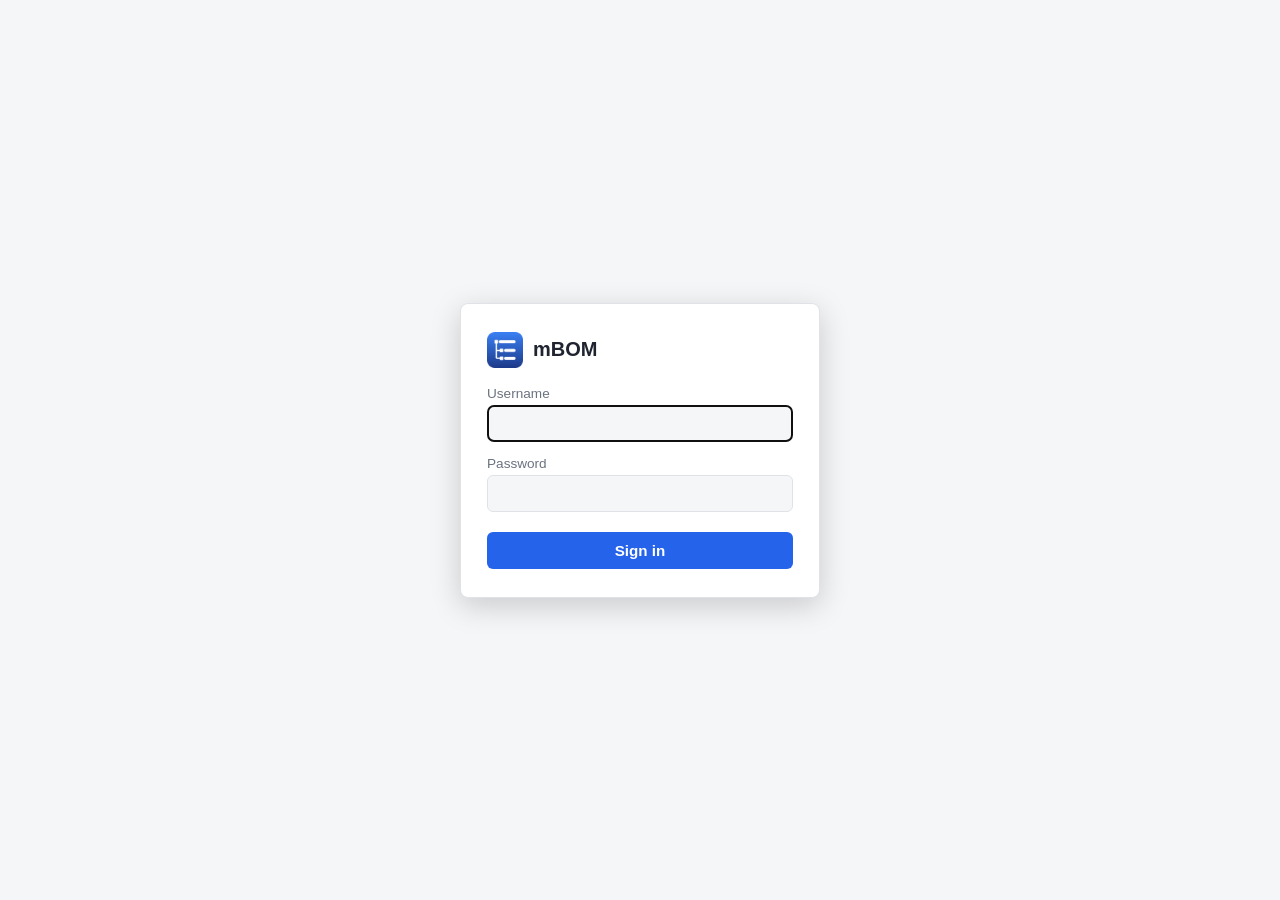
<file: login.html>
<!DOCTYPE html>
<html lang="en">
<head>
<meta charset="UTF-8">
<meta name="viewport" content="width=device-width, initial-scale=1.0">
<title>Sign in — mBOM</title>
<link rel="icon" href="favicon.ico" sizes="any">
<link rel="icon" type="image/png" href="icons/icon-192.png">
<meta name="theme-color" content="#1e3a8a">
<link rel="stylesheet" href="css/styles.css">
<style>
  .login-wrap {
    min-height: 100vh;
    display: flex;
    align-items: center;
    justify-content: center;
    padding: 24px;
  }
  .login-card {
    width: 100%;
    max-width: 360px;
    background: var(--color-surface);
    border: 1px solid var(--color-border);
    border-radius: var(--radius);
    padding: 28px 26px;
    box-shadow: 0 8px 30px rgba(0, 0, 0, 0.18);
  }
  .login-brand {
    display: flex;
    align-items: center;
    gap: 10px;
    margin-bottom: 18px;
  }
  .login-brand img { width: 36px; height: 36px; }
  .login-brand h1 { margin: 0; font-size: 1.25rem; }
  .login-field { margin-bottom: 14px; }
  .login-field label {
    display: block;
    font-size: 0.85rem;
    color: var(--color-text-muted);
    margin-bottom: 4px;
  }
  .login-field input {
    width: 100%;
    padding: 9px 10px;
    border: 1px solid var(--color-border);
    border-radius: 6px;
    background: var(--color-bg);
    color: var(--color-text);
    font-size: 0.95rem;
  }
  .login-btn {
    width: 100%;
    margin-top: 6px;
    padding: 10px;
    border: none;
    border-radius: 6px;
    background: var(--color-primary);
    color: #fff;
    font-size: 0.95rem;
    font-weight: 600;
    cursor: pointer;
  }
  .login-btn:hover { background: var(--color-primary-hover); }
  .login-btn:disabled { opacity: 0.6; cursor: default; }
  .login-error {
    margin: 0 0 14px;
    padding: 8px 10px;
    border-radius: 6px;
    background: var(--status-cancelled-bg);
    color: var(--status-cancelled-fg);
    font-size: 0.85rem;
  }
</style>
</head>
<body>
<div class="login-wrap">
  <div class="login-card">
    <div class="login-brand">
      <img src="icons/icon-192.png" alt="">
      <h1>mBOM</h1>
    </div>
    <p class="login-error" id="loginError" hidden></p>
    <form id="loginForm" novalidate>
      <div class="login-field">
        <label for="username">Username</label>
        <input type="text" id="username" name="username" autocomplete="username" autofocus required>
      </div>
      <div class="login-field">
        <label for="password">Password</label>
        <input type="password" id="password" name="password" autocomplete="current-password" required>
      </div>
      <button type="submit" class="login-btn" id="loginBtn">Sign in</button>
    </form>
  </div>
</div>
<script>
  (function () {
    var form = document.getElementById("loginForm");
    var errEl = document.getElementById("loginError");
    var btn = document.getElementById("loginBtn");

    function showError(msg) {
      errEl.textContent = msg;
      errEl.hidden = false;
    }

    form.addEventListener("submit", function (e) {
      e.preventDefault();
      errEl.hidden = true;
      btn.disabled = true;
      var creds = {
        username: document.getElementById("username").value,
        password: document.getElementById("password").value,
      };
      fetch("/api/login", {
        method: "POST",
        headers: { "Content-Type": "application/json" },
        body: JSON.stringify(creds),
      }).then(function (r) {
        return r.json().then(function (data) { return { ok: r.ok, data: data }; });
      }).then(function (res) {
        if (res.ok) {
          window.location.href = "/index.html";
        } else {
          showError((res.data && res.data.error) || "Sign in failed.");
          btn.disabled = false;
        }
      }).catch(function () {
        showError("Could not reach the server. Please try again.");
        btn.disabled = false;
      });
    });
  })();
</script>
</body>
</html>
</file>
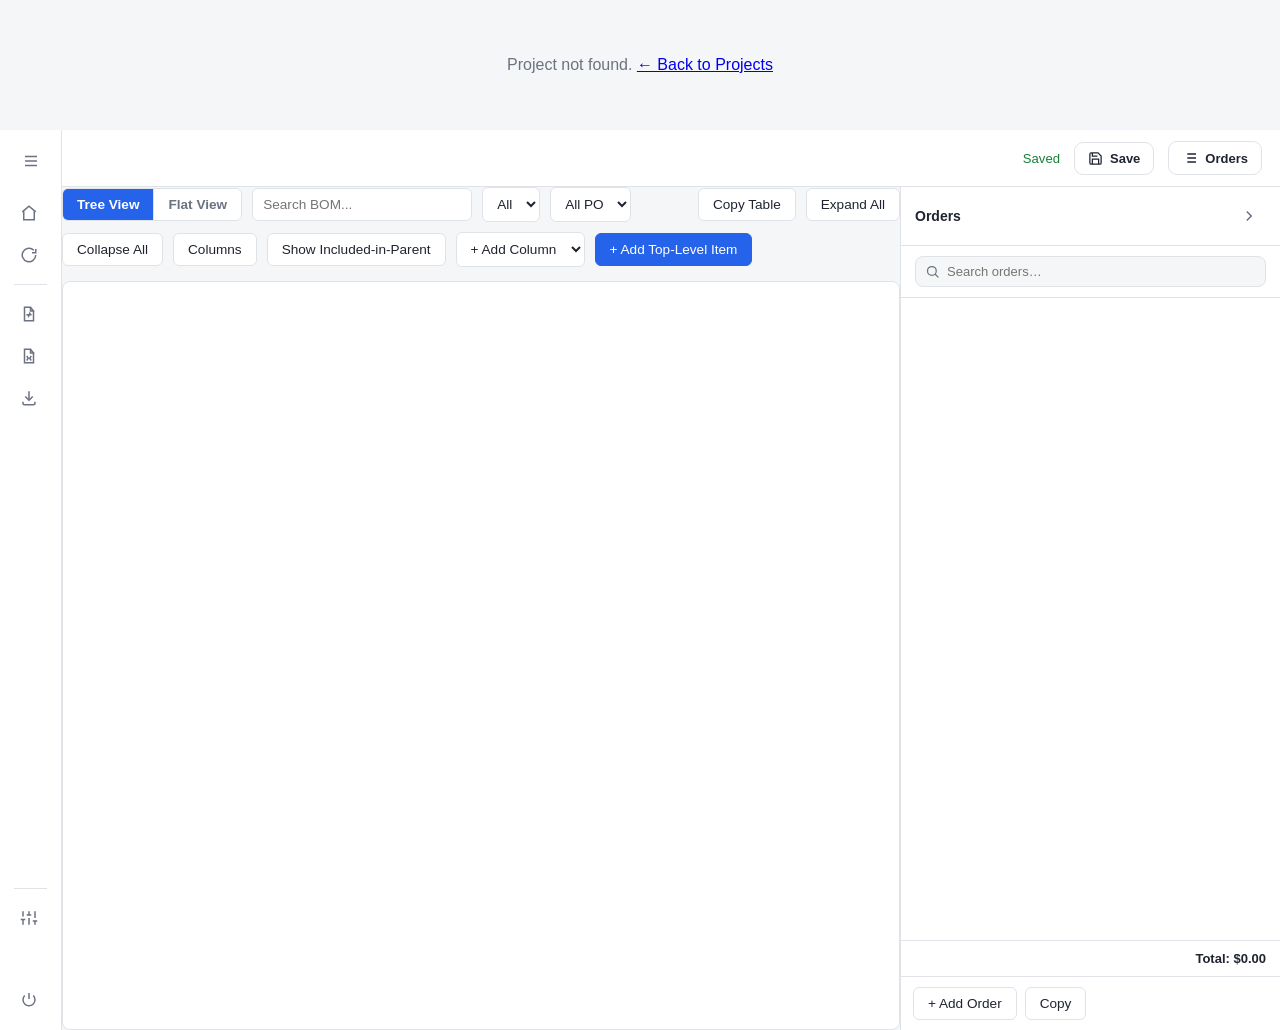
<file: project.html>
<!DOCTYPE html>
<html lang="en">
<head>
<meta charset="UTF-8">
<meta name="viewport" content="width=device-width, initial-scale=1.0">
<title>Project Detail</title>
<link rel="icon" href="favicon.ico" sizes="any">
<link rel="icon" type="image/png" href="icons/icon-192.png">
<link rel="apple-touch-icon" href="icons/apple-touch-icon.png">
<link rel="manifest" href="manifest.webmanifest">
<meta name="theme-color" content="#1e3a8a">
<script src="js/theme.js"></script>
<link rel="stylesheet" href="css/styles.css">
<link rel="stylesheet" href="css/project.css">
</head>
<body>
<div id="notFound" class="empty-state" hidden>
  <p>Project not found. <a href="index.html">&larr; Back to Projects</a></p>
</div>

<div id="projectContent" class="shell" hidden>
  <!-- LEFT RAIL -->
  <aside class="rail" id="rail">
   <div class="rail-inner">
    <div class="rail-top">
      <button type="button" class="icon-btn rail-toggle" id="railToggle" title="Pin menu open">
        <svg width="18" height="18" viewBox="0 0 24 24" fill="none" stroke="currentColor" stroke-width="2"><path d="M4 6h16M4 12h16M4 18h16"/></svg>
      </button>
      <div class="rail-brand">mBOM</div>
    </div>
    <button type="button" class="rail-item" id="homeBtn" title="Back to Projects">
      <svg width="18" height="18" viewBox="0 0 24 24" fill="none" stroke="currentColor" stroke-width="2"><path d="M3 10.5 12 3l9 7.5"/><path d="M5 9.5V21h14V9.5"/></svg>
      <span class="label">Home</span>
    </button>
    <button type="button" class="rail-item" id="refreshBtn" title="Reload the latest data from the server (use if the data looks out of date)">
      <svg width="18" height="18" viewBox="0 0 24 24" fill="none" stroke="currentColor" stroke-width="2"><path d="M21 12a9 9 0 1 1-2.6-6.4"/><path d="M21 4v5h-5"/></svg>
      <span class="label">Refresh</span>
    </button>
    <div class="rail-sep"></div>
    <button type="button" class="rail-item" id="exportHtmlBtn" title="Save a self-contained, read-only copy of this project (Bill of Materials + Orders) that runs in any browser">
      <svg width="18" height="18" viewBox="0 0 24 24" fill="none" stroke="currentColor" stroke-width="2"><path d="M14 3v5h5"/><path d="M14 3H6v18h12V8z"/><path d="M8.5 13h2l1 2 1.5-4 1 2h1.5"/></svg>
      <span class="label">Export HTML</span>
    </button>
    <button type="button" class="rail-item" id="exportExcelBtn" title="Export to Excel">
      <svg width="18" height="18" viewBox="0 0 24 24" fill="none" stroke="currentColor" stroke-width="2"><path d="M14 3v5h5"/><path d="M14 3H6v18h12V8z"/><path d="m9 12 2 3-2 3m6-6-2 3 2 3"/></svg>
      <span class="label">Export Excel</span>
    </button>
    <button type="button" class="rail-item" id="importExcelBtn" title="Import from Excel">
      <svg width="18" height="18" viewBox="0 0 24 24" fill="none" stroke="currentColor" stroke-width="2"><path d="M12 15V3"/><path d="m7 10 5 5 5-5"/><path d="M4 17v2a2 2 0 0 0 2 2h12a2 2 0 0 0 2-2v-2"/></svg>
      <span class="label">Import Excel</span>
    </button>
    <div class="rail-spacer"></div>
    <div class="rail-sep"></div>
    <button type="button" class="rail-item" id="settingsBtn" title="Project Details &amp; BOM Settings">
      <svg width="18" height="18" viewBox="0 0 24 24" fill="none" stroke="currentColor" stroke-width="2"><path d="M4 21v-7M4 10V3M12 21v-9M12 8V3M20 21v-5M20 12V3M1 14h6M9 8h6M17 16h6"/></svg>
      <span class="label">Settings</span>
    </button>
    <button type="button" class="rail-item" id="themeBtn" title="Toggle light / dark theme">
      <span id="themeIco" style="display:flex"></span>
      <span class="label" id="themeLabel">Theme</span>
    </button>
    <button type="button" class="rail-item danger" id="closeAppBtn" title="Stop the local server and close the app">
      <svg width="18" height="18" viewBox="0 0 24 24" fill="none" stroke="currentColor" stroke-width="2"><path d="M12 4v8"/><path d="M6.3 7.3a8 8 0 1 0 11.4 0"/></svg>
      <span class="label">Close App</span>
    </button>
   </div>
  </aside>

  <!-- MAIN COLUMN -->
  <div class="main-col">
    <header class="topbar">
      <div class="title">
        <h1 id="projectTitle">&nbsp;</h1>
        <div class="meta" id="projectMeta"></div>
      </div>
      <div class="spacer"></div>
      <span class="save-indicator" id="saveIndicator">Saved</span>
      <button type="button" class="btn" id="saveBtn" title="Save changes (Ctrl+S)" disabled>
        <svg width="15" height="15" viewBox="0 0 24 24" fill="none" stroke="currentColor" stroke-width="2"><path d="M19 21H5a2 2 0 0 1-2-2V5a2 2 0 0 1 2-2h11l5 5v11a2 2 0 0 1-2 2z"/><path d="M17 21v-8H7v8M7 3v5h8"/></svg>
        Save
      </button>
      <button type="button" class="btn" id="ordersToggle" title="Show / hide the Orders panel">
        <svg width="16" height="16" viewBox="0 0 24 24" fill="none" stroke="currentColor" stroke-width="2"><path d="M8 6h13M8 12h13M8 18h13M3 6h.01M3 12h.01M3 18h.01"/></svg>
        Orders
      </button>
    </header>

    <div class="work">
      <main class="bom-main" id="tab-bom">
      <div class="bom-toolbar">
        <div class="view-switch">
          <button type="button" class="active" data-view="tree">Tree View</button>
          <button type="button" data-view="flat">Flat View</button>
        </div>
        <input type="search" id="bomSearch" placeholder="Search BOM...">
        <select class="add-col-select" id="groupFilterSelect">
          <option value="">All</option>
        </select>
        <select class="add-col-select" id="poFilterSelect">
          <option value="">All PO</option>
        </select>
        <div class="spacer"></div>
        <button type="button" class="tool-btn" id="copyBomBtn" title="Copy the visible table to the clipboard (paste into Excel)">Copy Table</button>
        <button type="button" class="tool-btn" id="expandAllBtn">Expand All</button>
        <button type="button" class="tool-btn" id="collapseAllBtn">Collapse All</button>
        <button type="button" class="tool-btn" id="columnsBtn">Columns</button>
        <button type="button" class="tool-btn" id="showIncludedBtn" title="Show or hide lines flagged &quot;Included in Parent&quot;">Show Included-in-Parent</button>
        <select class="add-col-select" id="addColumnSelect">
          <option value="">+ Add Column</option>
        </select>
        <button type="button" class="tool-btn primary" id="addRootItemBtn">+ Add Top-Level Item</button>
      </div>

      <div class="assembly-filter-banner" id="assemblyFilterBanner" hidden>
        <span id="assemblyFilterLabel"></span>
        <button type="button" class="tool-btn" id="assemblyFilterUpBtn" title="Focus the parent assembly">↑ Up to Parent</button>
        <button type="button" class="tool-btn" id="clearAssemblyFilterBtn">Clear filter (Esc)</button>
      </div>

      <div class="bom-selection-bar" id="bomSelectionBar" hidden>
        <span id="bomSelectionCount"></span>
        <button type="button" class="tool-btn" id="bulkSetStatusBtn">Set Status…</button>
        <button type="button" class="tool-btn" id="bulkSetRfxBtn">Set RFx…</button>
        <button type="button" class="tool-btn" id="bulkIncludedBtn">Included in Parent…</button>
        <button type="button" class="tool-btn" id="bulkClearNotesBtn">Clear Notes</button>
        <button type="button" class="tool-btn danger" id="bulkDeleteBtn">Delete</button>
        <div class="spacer"></div>
        <button type="button" class="tool-btn" id="bulkClearSelectionBtn">Clear selection</button>
      </div>

      <div class="rfx-info-banner" id="rfxInfoBanner" hidden>
        <span class="rfx-info-content" id="rfxInfoContent"></span>
        <div class="spacer"></div>
        <button type="button" class="rfx-info-close" id="rfxInfoCloseBtn" title="Dismiss" aria-label="Dismiss">×</button>
      </div>

      <div class="bom-filter-banner" id="bomFilterBanner" hidden>
        <span>Showing BOM parts on RFx <b id="bomFilterRfx"></b></span>
        <span class="count" id="bomFilterCount" style="color:var(--color-text-muted)"></span>
        <div class="spacer"></div>
        <button type="button" class="link" id="bomFilterClear">Clear filter &#10005;</button>
      </div>

      <div class="bom-table-wrap">
        <table class="bom-grid" id="bomTable">
          <colgroup id="bomColgroup"></colgroup>
          <thead id="bomThead"></thead>
          <tbody id="bomTbody"></tbody>
        </table>
      </div>
      <div class="bom-empty" id="bomEmpty" hidden>No BOM items yet. Use "+ Add Top-Level Item" to start.</div>
      </main>

      <!-- ORDERS PANEL -->
      <aside class="orders-panel" id="ordersPanel">
        <div class="orders-list" id="ordersListView">
          <div class="orders-head">
            <b>Orders</b> <span class="count" id="ordersCount"></span>
            <div class="spacer" style="flex:1"></div>
            <button type="button" class="icon-btn" id="ordersPanelClose" title="Collapse panel">
              <svg width="18" height="18" viewBox="0 0 24 24" fill="none" stroke="currentColor" stroke-width="2"><path d="m9 6 6 6-6 6"/></svg>
            </button>
          </div>
          <div class="orders-controls">
            <div class="orders-search-wrap">
              <svg class="orders-search-icon" width="15" height="15" viewBox="0 0 24 24" fill="none" stroke="currentColor" stroke-width="2" stroke-linecap="round"><circle cx="11" cy="11" r="7"/><path d="m21 21-4.3-4.3"/></svg>
              <input type="search" id="ordersSearch" class="orders-search" placeholder="Search orders…" autocomplete="off">
            </div>
            <button type="button" class="orders-clear" id="ordersClearFilters" title="Clear search, filters, and sorting" hidden>Clear</button>
          </div>
          <div class="orders-scroll">
            <table class="orders-compact">
              <thead id="ordersThead"></thead>
              <tbody id="ordersTbody"></tbody>
            </table>
            <div class="bom-empty" id="ordersEmpty" hidden>No orders yet. Use "+ Add Order" to start.</div>
          </div>
          <div class="orders-total-bar"><span class="orders-total" id="ordersTotalCost">Total: $0.00</span></div>
          <div class="orders-foot">
            <button type="button" class="tool-btn primary" id="addOrderBtn">+ Add Order</button>
            <button type="button" class="tool-btn" id="copyOrdersBtn" title="Copy orders + their parts to the clipboard (paste into Excel)">Copy</button>
          </div>
        </div>
        <div class="orders-detail" id="ordersDetailView" hidden>
          <div class="orders-detail-head">
            <button type="button" class="back-to-list" id="orderDetailBack" title="Deselect this RFx and return to the list (Esc)">
              <svg width="16" height="16" viewBox="0 0 24 24" fill="none" stroke="currentColor" stroke-width="2"><path d="m15 18-6-6 6-6"/></svg>
              Back to list
            </button>
            <div class="spacer"></div>
            <b id="orderDetailTitle">Order</b>
          </div>
          <div class="orders-detail-body" id="orderDetailBody"></div>
        </div>
      </aside>
    </div>
  </div>
</div>

<div class="orders-handle" id="ordersHandle" hidden>ORDERS</div>

<dialog id="detailsDialog">
  <div class="settings-body">
    <h2>Project Details</h2>
    <form id="detailsForm" novalidate>
      <div class="details-grid">
        <div class="form-field">
          <label for="detailWbs">WBS</label>
          <input type="text" id="detailWbs">
        </div>
        <div class="form-field">
          <label for="detailEwr">EWR</label>
          <input type="text" id="detailEwr">
        </div>
        <div class="form-field full">
          <label for="detailName">Project Name</label>
          <input type="text" id="detailName" required>
        </div>
        <div class="form-field">
          <label for="detailStatus">Status</label>
          <select id="detailStatus">
            <option value="Active">Active</option>
            <option value="Archived">Archived</option>
          </select>
        </div>
        <div class="form-field">
          <label for="detailDateCreated">Date Created</label>
          <input type="date" id="detailDateCreated">
        </div>
      </div>
      <p class="form-error" id="detailsFormError" hidden></p>
      <div class="details-actions">
        <button type="button" class="tool-btn" id="detailsCancelBtn">Close</button>
        <button type="submit" class="save-btn">Save Changes</button>
      </div>
    </form>
  </div>
</dialog>

<dialog id="bomSettingsDialog">
  <div class="settings-body">
    <h2>BOM Settings</h2>

    <div class="settings-section">
      <h3>Status Options</h3>
      <div class="chip-list" id="statusChipList"></div>
      <div class="inline-add">
        <input type="text" id="newStatusOption" placeholder="New status option">
        <button type="button" id="addStatusOptionBtn">Add</button>
      </div>
    </div>

    <div class="settings-section">
      <h3>Custom Fields</h3>
      <div id="customFieldList"></div>
      <div class="inline-add">
        <input type="text" id="newFieldName" placeholder="Field name">
        <select id="newFieldType">
          <option value="text">Text</option>
          <option value="number">Number</option>
          <option value="choice">Choice</option>
        </select>
        <button type="button" id="addFieldBtn">Add Field</button>
      </div>
      <input type="text" id="newFieldChoices" class="choices-input" placeholder="Choices, comma separated" hidden>
      <p class="form-error" id="fieldFormError" hidden></p>
    </div>

    <button type="button" class="settings-close" id="closeSettingsBtn">Close</button>
  </div>
</dialog>

<dialog id="importDialog">
  <div class="settings-body">
    <h2>Import BOM Items</h2>
    <p class="import-help">
      Rows are read from the <strong>Import</strong> sheet — the same sheet the Excel export
      writes, so you can export a project, edit it, and load it straight back in. Fill in a row
      per item and nest them by increasing the <strong>Level</strong> number (0 is top-level, 1
      is a child of the row above, and so on). Any <strong>RFx</strong> in the sheet that isn't
      on the Orders tab yet is added there automatically. A plain CSV with the same columns
      works too.
    </p>

    <button type="button" class="tool-btn" id="downloadTemplateBtn">Download Template (Excel)</button>

    <div class="settings-section import-upload-section">
      <h3>Upload Filled-In File</h3>
      <input type="file" id="importFileInput" accept=".xlsx,.csv">
      <label class="import-replace-label">
        <input type="checkbox" id="replaceExistingCheckbox">
        Replace existing BOM items (clears current items first)
      </label>
      <p class="import-result" id="importResultMsg" hidden></p>
      <div class="details-actions">
        <button type="button" class="save-btn" id="runImportBtn" disabled>Import</button>
      </div>
    </div>

    <button type="button" class="settings-close" id="closeImportBtn">Close</button>
  </div>
</dialog>

<dialog id="moveDialog">
  <div class="settings-body">
    <h2>Move part</h2>
    <p class="move-subject" id="moveDialogSubject"></p>

    <div class="move-position" role="radiogroup" aria-label="Position">
      <label><input type="radio" name="movePosition" value="before"> Before</label>
      <label><input type="radio" name="movePosition" value="after"> After</label>
    </div>

    <input type="search" id="moveSearch" class="move-search" placeholder="Search parts by item no, 3M part number, or description…">
    <div class="move-candidate-list" id="moveCandidateList"></div>
    <p class="move-empty" id="moveEmpty" hidden>No matching parts.</p>

    <div class="details-actions">
      <button type="button" class="tool-btn" id="moveCancelBtn">Cancel</button>
      <button type="button" class="save-btn" id="moveConfirmBtn" disabled>Move</button>
    </div>
  </div>
</dialog>

<dialog id="orderDialog">
  <div class="settings-body">
    <h2>Add Order</h2>
    <form id="orderForm" novalidate>
      <div class="details-grid">
        <div class="form-field">
          <label for="orderRfx">RFx</label>
          <input type="text" id="orderRfx" required>
        </div>
        <div class="form-field">
          <label for="orderPo">PO</label>
          <input type="text" id="orderPo">
        </div>
        <div class="form-field full">
          <label for="orderDescription">Description</label>
          <input type="text" id="orderDescription">
        </div>
        <div class="form-field">
          <label for="orderSupplier">Supplier Name</label>
          <input type="text" id="orderSupplier">
        </div>
        <div class="form-field">
          <label for="orderDelivery">Delivery Date</label>
          <input type="date" id="orderDelivery">
        </div>
        <div class="form-field">
          <label for="orderPrice">Price ($)</label>
          <input type="number" id="orderPrice" min="0" step="0.01" placeholder="0.00">
        </div>
        <div class="form-field full">
          <label for="orderStatus">Status</label>
          <select id="orderStatus"></select>
        </div>
      </div>
      <p class="form-error" id="orderFormError" hidden></p>
      <div class="details-actions">
        <button type="button" class="tool-btn" id="orderCancelBtn">Cancel</button>
        <button type="submit" class="save-btn" id="orderSubmitBtn">Add Order</button>
      </div>
    </form>
  </div>
</dialog>

<dialog id="insertRowsDialog">
  <div class="settings-body">
    <h2>Insert Rows</h2>
    <form id="insertRowsForm">
      <div class="form-field">
        <label for="insertRowsCount">How many blank rows to insert below this line?</label>
        <input type="number" id="insertRowsCount" min="1" max="200" value="1">
      </div>
      <div class="details-actions">
        <button type="button" class="tool-btn" id="insertRowsCancelBtn">Cancel</button>
        <button type="submit" class="save-btn" id="insertRowsConfirmBtn">Insert</button>
      </div>
    </form>
  </div>
</dialog>

<script src="js/store.js"></script>
<script src="js/project.js"></script>
<script src="js/close-app.js"></script>
</body>
</html>
</file>
<file: css/styles.css>
:root {
  /* Let native controls (select dropdowns, <option> lists, date pickers,
     scrollbars) follow the OS light/dark setting instead of rendering a light
     popup over the dark theme — fixes the "inverse colors" RFx dropdown. */
  color-scheme: light dark;
  --color-bg: #f5f6f8;
  --color-surface: #ffffff;
  --color-border: #dfe3e8;
  --color-text: #1f2430;
  --color-text-muted: #6b7280;
  --color-primary: #2563eb;
  --color-primary-hover: #1d4ed8;
  --color-row-hover: #f4f7fb;
  --radius: 8px;
  --status-active-bg: #e6f6ea; --status-active-fg: #1a7f37;
  --status-archived-bg: #eceff1; --status-archived-fg: #475569;
  --status-cancelled-bg: #fde8e8; --status-cancelled-fg: #b91c1c;
  --color-warn-bg: #fdf3d7; --color-warn-fg: #92610a; --color-warn-border: #e8c766;
  /* BOM Tree depth tints — a monochrome gradient: darkest at the top level,
     lightening with depth (match the Excel export palette). Deeper levels than
     the last reuse it. */
  --level-0: #c4c4c4; --level-1: #d0d0d0; --level-2: #dbdbdb;
  --level-3: #e6e6e6; --level-4: #f0f0f0; --level-5: #f8f8f8;
}

/* Dark tokens. Applied when the OS prefers dark (unless the user forced light),
   and whenever the user explicitly picks dark via the theme toggle. The two
   selectors are kept identical. */
@media (prefers-color-scheme: dark) {
  :root:not([data-theme="light"]) {
    --color-bg: #14161c;
    --color-surface: #1c1f27;
    --color-border: #2c303a;
    --color-text: #e8eaed;
    --color-text-muted: #9aa1ac;
    --color-row-hover: #232733;
    --color-warn-bg: #3a3113; --color-warn-fg: #f0c96b; --color-warn-border: #6b571f;
    /* Monochrome gradient, dark→light with depth, kept dark enough that the
       light text stays readable. */
    --level-0: #2e2e2e; --level-1: #383838; --level-2: #424242;
    --level-3: #4c4c4c; --level-4: #545454; --level-5: #5c5c5c;
  }
}
:root[data-theme="dark"] {
  --color-bg: #14161c;
  --color-surface: #1c1f27;
  --color-border: #2c303a;
  --color-text: #e8eaed;
  --color-text-muted: #9aa1ac;
  --color-row-hover: #232733;
  --color-warn-bg: #3a3113; --color-warn-fg: #f0c96b; --color-warn-border: #6b571f;
  --level-0: #2e2e2e; --level-1: #383838; --level-2: #424242;
  --level-3: #4c4c4c; --level-4: #545454; --level-5: #5c5c5c;
}
/* Keep native controls (dropdowns, date pickers) matched to the forced theme. */
:root[data-theme="dark"] { color-scheme: dark; }
:root[data-theme="light"] { color-scheme: light; }

* { box-sizing: border-box; }

body {
  margin: 0;
  font-family: -apple-system, BlinkMacSystemFont, "Segoe UI", Roboto, Helvetica, Arial, sans-serif;
  background: var(--color-bg);
  color: var(--color-text);
}

.page {
  max-width: 1100px;
  margin: 0 auto;
  padding: 32px 20px 64px;
}

header.page-header {
  margin-bottom: 24px;
  display: flex;
  justify-content: space-between;
  align-items: center;
  gap: 16px;
}

header.page-header h1 {
  margin: 0 0 4px;
  font-size: 1.6rem;
}

header.page-header p {
  margin: 0;
  color: var(--color-text-muted);
  font-size: 0.95rem;
}

button.new-project-btn {
  flex-shrink: 0;
  padding: 10px 18px;
  border: none;
  border-radius: 6px;
  background: var(--color-primary);
  color: #fff;
  font-size: 0.9rem;
  font-weight: 600;
  cursor: pointer;
}

button.new-project-btn:hover {
  background: var(--color-primary-hover);
}

.header-buttons {
  display: flex;
  gap: 10px;
  align-items: center;
  flex-shrink: 0;
}

button.secondary-btn {
  padding: 10px 18px;
  border: 1px solid var(--color-border);
  border-radius: 6px;
  background: var(--color-surface);
  color: var(--color-text);
  font-size: 0.9rem;
  font-weight: 600;
  cursor: pointer;
}

button.secondary-btn:hover {
  background: var(--color-row-hover);
  border-color: var(--color-primary);
}

/* ---- Excel data dialog ---- */
dialog#excelDataDialog {
  border: 1px solid var(--color-border);
  border-radius: var(--radius);
  padding: 0;
  background: var(--color-surface);
  color: var(--color-text);
  width: min(560px, 92vw);
}

dialog#excelDataDialog::backdrop {
  background: rgba(0, 0, 0, 0.45);
}

.excel-data-body {
  padding: 24px;
  display: flex;
  flex-direction: column;
  gap: 16px;
  max-height: 82vh;
  overflow-y: auto;
}

.excel-data-body h2 {
  margin: 0;
  font-size: 1.2rem;
}

.excel-data-body h3 {
  margin: 0 0 6px;
  font-size: 0.95rem;
}

.excel-intro,
.excel-option p,
.excel-tip,
.excel-note {
  margin: 0 0 6px;
  font-size: 0.88rem;
  color: var(--color-text-muted);
  line-height: 1.5;
}

.excel-option {
  border: 1px solid var(--color-border);
  border-radius: 6px;
  padding: 14px;
}

.mono {
  font-family: ui-monospace, SFMono-Regular, Menlo, Consolas, monospace;
  font-size: 0.82rem;
  word-break: break-all;
}

.excel-tip {
  margin: 0;
}

.copy-row {
  display: flex;
  gap: 8px;
  margin: 8px 0;
}

.copy-row input {
  flex: 1;
  min-width: 0;
  padding: 8px 10px;
  border: 1px solid var(--color-border);
  border-radius: 6px;
  background: var(--color-bg);
  color: var(--color-text);
  font-family: ui-monospace, SFMono-Regular, Menlo, Consolas, monospace;
  font-size: 0.82rem;
}

button.tool-btn {
  padding: 8px 14px;
  border: 1px solid var(--color-border);
  border-radius: 6px;
  background: var(--color-surface);
  color: var(--color-text);
  font-size: 0.85rem;
  cursor: pointer;
  white-space: nowrap;
}

button.tool-btn:hover {
  background: var(--color-row-hover);
}

button.settings-close {
  align-self: flex-end;
  padding: 9px 18px;
  border: 1px solid var(--color-border);
  border-radius: 6px;
  background: transparent;
  color: var(--color-text);
  font-size: 0.9rem;
  cursor: pointer;
}

button.settings-close:hover {
  background: var(--color-row-hover);
}

.toolbar {
  display: flex;
  flex-wrap: wrap;
  gap: 12px;
  align-items: center;
  margin-bottom: 16px;
  background: var(--color-surface);
  border: 1px solid var(--color-border);
  border-radius: var(--radius);
  padding: 14px 16px;
}

.toolbar .field {
  display: flex;
  flex-direction: column;
  gap: 4px;
}

.toolbar label {
  font-size: 0.75rem;
  color: var(--color-text-muted);
}

.toolbar input[type="search"],
.toolbar select {
  padding: 8px 10px;
  border: 1px solid var(--color-border);
  border-radius: 6px;
  background: var(--color-surface);
  color: var(--color-text);
  font-size: 0.9rem;
  min-width: 180px;
}

.toolbar .search-field {
  flex: 1;
  min-width: 220px;
}

.toolbar .search-field input {
  width: 100%;
}

.toolbar button.clear-btn {
  align-self: flex-end;
  padding: 8px 12px;
  border: 1px solid var(--color-border);
  border-radius: 6px;
  background: transparent;
  color: var(--color-text-muted);
  cursor: pointer;
  font-size: 0.85rem;
}

.toolbar button.clear-btn:hover {
  background: var(--color-row-hover);
}

.result-count {
  font-size: 0.85rem;
  color: var(--color-text-muted);
  margin: 0 0 8px 2px;
}

.table-wrap {
  background: var(--color-surface);
  border: 1px solid var(--color-border);
  border-radius: var(--radius);
  overflow-x: auto;
}

table {
  width: 100%;
  border-collapse: collapse;
  font-size: 0.9rem;
}

thead th {
  text-align: left;
  padding: 12px 14px;
  border-bottom: 1px solid var(--color-border);
  white-space: nowrap;
  user-select: none;
  cursor: pointer;
  color: var(--color-text-muted);
  font-weight: 600;
}

thead th:hover {
  color: var(--color-text);
}

thead th .sort-indicator {
  margin-left: 4px;
  opacity: 0.6;
  font-size: 0.75em;
}

thead th[aria-sort="ascending"],
thead th[aria-sort="descending"] {
  color: var(--color-primary);
}

tbody tr {
  cursor: pointer;
  border-bottom: 1px solid var(--color-border);
}

tbody tr:last-child {
  border-bottom: none;
}

tbody tr:hover {
  background: var(--color-row-hover);
}

tbody td {
  padding: 12px 14px;
  vertical-align: middle;
}

td.select-cell {
  width: 1%;
}

td.select-cell input[type="radio"] {
  cursor: pointer;
}

.status-pill {
  display: inline-block;
  padding: 3px 10px;
  border-radius: 999px;
  font-size: 0.78rem;
  font-weight: 600;
  white-space: nowrap;
}

.status-active { background: var(--status-active-bg); color: var(--status-active-fg); }
.status-archived { background: var(--status-archived-bg); color: var(--status-archived-fg); }

.empty-state {
  padding: 40px 16px;
  text-align: center;
  color: var(--color-text-muted);
}

dialog#newProjectDialog {
  border: 1px solid var(--color-border);
  border-radius: var(--radius);
  padding: 0;
  background: var(--color-surface);
  color: var(--color-text);
  width: min(440px, 90vw);
}

dialog#newProjectDialog::backdrop {
  background: rgba(0, 0, 0, 0.45);
}

dialog#newProjectDialog form {
  padding: 24px;
  display: flex;
  flex-direction: column;
  gap: 14px;
}

dialog#newProjectDialog h2 {
  margin: 0 0 4px;
  font-size: 1.2rem;
}

.form-field {
  display: flex;
  flex-direction: column;
  gap: 4px;
}

.form-field label {
  font-size: 0.8rem;
  color: var(--color-text-muted);
}

.form-field input,
.form-field select {
  padding: 9px 10px;
  border: 1px solid var(--color-border);
  border-radius: 6px;
  background: var(--color-surface);
  color: var(--color-text);
  font-size: 0.9rem;
}

.form-field input:invalid.touched,
.form-field select:invalid.touched {
  border-color: var(--status-cancelled-fg);
}

.form-error {
  margin: 0;
  color: var(--status-cancelled-fg);
  font-size: 0.85rem;
}

.form-actions {
  display: flex;
  justify-content: flex-end;
  gap: 10px;
  margin-top: 6px;
}

.form-actions button {
  padding: 9px 16px;
  border-radius: 6px;
  font-size: 0.9rem;
  font-weight: 600;
  cursor: pointer;
}

.form-actions .cancel-btn {
  border: 1px solid var(--color-border);
  background: transparent;
  color: var(--color-text);
}

.form-actions .cancel-btn:hover {
  background: var(--color-row-hover);
}

.form-actions .submit-btn {
  border: none;
  background: var(--color-primary);
  color: #fff;
}

.form-actions .submit-btn:hover {
  background: var(--color-primary-hover);
}

/* ---- Per-row delete (project list) ---- */
th.actions-col {
  width: 1%;
  white-space: nowrap;
}

td.row-actions-cell {
  text-align: right;
  white-space: nowrap;
}

.row-delete-btn {
  padding: 5px 12px;
  border: 1px solid var(--color-border);
  border-radius: 6px;
  background: var(--color-surface);
  color: var(--color-text-muted);
  font-size: 0.82rem;
  cursor: pointer;
}

.row-delete-btn:hover {
  border-color: var(--status-cancelled-fg);
  color: var(--status-cancelled-fg);
  background: var(--status-cancelled-bg);
}

/* ---- Delete confirmation dialog ---- */
dialog#deleteProjectDialog {
  border: 1px solid var(--color-border);
  border-radius: var(--radius);
  padding: 0;
  background: var(--color-surface);
  color: var(--color-text);
  width: min(460px, 92vw);
}

dialog#deleteProjectDialog::backdrop {
  background: rgba(0, 0, 0, 0.45);
}

.delete-dialog-body {
  padding: 24px;
  display: flex;
  flex-direction: column;
  gap: 12px;
}

.delete-dialog-body h2 {
  margin: 0;
  font-size: 1.2rem;
}

.delete-warning {
  margin: 0;
  font-weight: 600;
  font-size: 0.95rem;
}

.delete-subtle {
  margin: 0;
  color: var(--color-text-muted);
  font-size: 0.88rem;
  line-height: 1.5;
}

.delete-actions {
  display: flex;
  justify-content: flex-end;
  gap: 10px;
  margin-top: 8px;
}

.delete-actions button {
  padding: 9px 16px;
  border-radius: 6px;
  font-size: 0.9rem;
  font-weight: 600;
  cursor: pointer;
}

.delete-actions .cancel-btn {
  border: 1px solid var(--color-border);
  background: transparent;
  color: var(--color-text);
}

.delete-actions .cancel-btn:hover {
  background: var(--color-row-hover);
}

.danger-btn {
  border: none;
  background: var(--status-cancelled-fg);
  color: #fff;
}

.danger-btn:hover {
  filter: brightness(0.92);
}

.import-result {
  margin: 4px 0 0;
  padding: 8px 10px;
  border-radius: 6px;
  font-size: 0.85rem;
}

.import-result.success {
  background: var(--status-active-bg);
  color: var(--status-active-fg);
}

.import-result.error {
  background: var(--status-cancelled-bg);
  color: var(--status-cancelled-fg);
}

/* "Close App" button (stops the local server, then closes the window). Shared
   by the project selector and project detail pages. Neutral until hovered,
   where it turns red to signal a stop action. */
.close-app-btn {
  padding: 8px 14px;
  border: 1px solid var(--color-border);
  border-radius: var(--radius);
  background: var(--color-surface);
  color: var(--color-text);
  font: inherit;
  font-size: 0.9rem;
  cursor: pointer;
}
.close-app-btn:hover {
  border-color: var(--status-cancelled-fg);
  background: var(--status-cancelled-bg);
  color: var(--status-cancelled-fg);
}
.close-app-btn:disabled {
  opacity: 0.6;
  cursor: default;
}

/* ============ Project cards (home page) ============ */
.card-grid {
  display: grid;
  grid-template-columns: repeat(auto-fill, minmax(260px, 1fr));
  gap: 16px;
}
.proj-card {
  background: var(--color-surface);
  border: 1px solid var(--color-border);
  border-radius: 14px;
  padding: 16px;
  cursor: pointer;
  display: flex;
  flex-direction: column;
  gap: 10px;
  transition: transform .12s ease, box-shadow .12s ease, border-color .12s ease;
}
.proj-card:hover {
  transform: translateY(-3px);
  border-color: var(--color-primary);
  box-shadow: 0 12px 30px rgba(16, 24, 40, .14);
}
.card-wbs {
  align-self: flex-start;
  font-size: 12px;
  font-weight: 700;
  letter-spacing: .02em;
  color: var(--color-primary);
  background: var(--color-row-hover);
  padding: 3px 9px;
  border-radius: 7px;
}
.card-wbs.muted { color: var(--color-text-muted); }
.proj-card h3 { margin: 0; font-size: 16px; line-height: 1.3; color: var(--color-text); }
.card-meta {
  display: flex;
  flex-direction: column;
  gap: 3px;
  color: var(--color-text-muted);
  font-size: 12.5px;
}
.card-foot {
  display: flex;
  align-items: center;
  justify-content: space-between;
  margin-top: 2px;
}
.card-delete {
  border: 1px solid transparent;
  background: transparent;
  color: var(--color-text-muted);
  font: inherit;
  font-size: 12px;
  padding: 4px 9px;
  border-radius: 7px;
  cursor: pointer;
}
.card-delete:hover { background: var(--status-cancelled-bg); color: var(--status-cancelled-fg); }
.card-actions { display: inline-flex; align-items: center; gap: 4px; }
.card-edit {
  display: inline-flex; align-items: center; justify-content: center;
  width: 30px; height: 28px; border: 1px solid transparent; background: transparent;
  color: var(--color-text-muted); border-radius: 7px; cursor: pointer;
}
.card-edit:hover { background: var(--color-row-hover); color: var(--color-primary); }
.card-edit svg { display: block; }

/* ============ Theme toggle button ============ */
.theme-btn {
  display: inline-flex;
  align-items: center;
  justify-content: center;
  width: 38px;
  height: 38px;
  border-radius: 9px;
  border: 1px solid var(--color-border);
  background: var(--color-surface);
  color: var(--color-text-muted);
  cursor: pointer;
  transition: background .15s, color .15s;
}
.theme-btn:hover { background: var(--color-row-hover); color: var(--color-text); }
.theme-btn svg { display: block; }
</file>
<file: css/project.css>
/* This page is grid-heavy (BOM), so let it use far more of the viewport
   than the home page's list layout. */
.page {
  max-width: none;
  padding-left: 24px;
  padding-right: 24px;
}

.back-link {
  display: inline-flex;
  align-items: center;
  gap: 6px;
  color: var(--color-text-muted);
  text-decoration: none;
  font-size: 0.85rem;
  margin-bottom: 12px;
}

.back-link:hover {
  color: var(--color-primary);
}

.detail-header {
  display: flex;
  justify-content: space-between;
  align-items: flex-start;
  gap: 16px;
  margin-bottom: 20px;
}

.detail-header h1 {
  margin: 0 0 4px;
  font-size: 1.5rem;
}

.detail-header .meta {
  color: var(--color-text-muted);
  font-size: 0.9rem;
}

.header-actions {
  display: flex;
  align-items: center;
  gap: 12px;
  flex-shrink: 0;
}

.save-indicator {
  font-size: 0.82rem;
  color: var(--status-active-fg);
  opacity: 1;
  transition: color 0.2s;
}
.save-indicator.visible { opacity: 1; }
.save-indicator.unsaved { color: var(--color-warn-fg); font-weight: 600; }

.export-btn {
  padding: 9px 16px;
  border: none;
  border-radius: 6px;
  background: var(--color-primary);
  color: #fff;
  font-size: 0.88rem;
  font-weight: 600;
  cursor: pointer;
  white-space: nowrap;
}

.export-btn:hover {
  background: var(--color-primary-hover);
}

.export-btn.secondary {
  background: transparent;
  color: var(--color-text);
  border: 1px solid var(--color-border);
}

.export-btn.secondary:hover {
  background: var(--color-row-hover);
}

.import-help {
  margin: 0;
  color: var(--color-text-muted);
  font-size: 0.85rem;
  line-height: 1.5;
}

.import-upload-section input[type="file"] {
  display: block;
  width: 100%;
  padding: 8px 0;
  font-size: 0.85rem;
  color: var(--color-text);
}

.import-replace-label {
  display: flex;
  align-items: center;
  gap: 8px;
  font-size: 0.85rem;
  color: var(--color-text-muted);
  margin-top: 4px;
  cursor: pointer;
}

.import-replace-label input[type="checkbox"] {
  width: 15px;
  height: 15px;
  cursor: pointer;
}

.import-result {
  margin: 10px 0 0;
  font-size: 0.85rem;
  padding: 8px 10px;
  border-radius: 6px;
}

.import-result.success {
  background: var(--status-active-bg);
  color: var(--status-active-fg);
}

.import-result.error {
  background: var(--status-cancelled-bg);
  color: var(--status-cancelled-fg);
}

/* Tabs */
.tabs {
  display: flex;
  gap: 4px;
  border-bottom: 1px solid var(--color-border);
  margin-bottom: 20px;
}

.tab-btn {
  padding: 10px 16px;
  border: none;
  background: transparent;
  color: var(--color-text-muted);
  font-size: 0.92rem;
  font-weight: 600;
  cursor: pointer;
  border-bottom: 2px solid transparent;
  margin-bottom: -1px;
}

.tab-btn:hover {
  color: var(--color-text);
}

.tab-btn.active {
  color: var(--color-primary);
  border-bottom-color: var(--color-primary);
}

.tab-panel {
  display: none;
}

.tab-panel.active {
  display: block;
}

/* Details form */
.details-card {
  background: var(--color-surface);
  border: 1px solid var(--color-border);
  border-radius: var(--radius);
  padding: 20px;
  max-width: 640px;
}

.details-grid {
  display: grid;
  grid-template-columns: 1fr 1fr;
  gap: 16px;
}

.details-grid .form-field.full {
  grid-column: 1 / -1;
}

.details-actions {
  margin-top: 18px;
  display: flex;
  align-items: center;
  gap: 12px;
}

.details-actions button.save-btn {
  padding: 10px 20px;
  border: none;
  border-radius: 6px;
  background: var(--color-primary);
  color: #fff;
  font-weight: 600;
  font-size: 0.9rem;
  cursor: pointer;
}

.details-actions button.save-btn:hover {
  background: var(--color-primary-hover);
}

/* BOM toolbar */
.bom-toolbar {
  display: flex;
  flex-wrap: wrap;
  align-items: center;
  gap: 10px;
  margin-bottom: 14px;
}

.view-switch {
  display: flex;
  border: 1px solid var(--color-border);
  border-radius: 6px;
  overflow: hidden;
}

.view-switch button {
  padding: 8px 14px;
  border: none;
  background: var(--color-surface);
  color: var(--color-text-muted);
  font-size: 0.85rem;
  font-weight: 600;
  cursor: pointer;
  border-right: 1px solid var(--color-border);
}

.view-switch button:last-child {
  border-right: none;
}

.view-switch button.active {
  background: var(--color-primary);
  color: #fff;
}

.bom-toolbar input[type="search"] {
  padding: 8px 10px;
  border: 1px solid var(--color-border);
  border-radius: 6px;
  background: var(--color-surface);
  color: var(--color-text);
  font-size: 0.85rem;
  min-width: 220px;
}

.bom-toolbar .spacer {
  flex: 1;
}

.bom-toolbar button.tool-btn {
  padding: 8px 14px;
  border: 1px solid var(--color-border);
  border-radius: 6px;
  background: var(--color-surface);
  color: var(--color-text);
  font-size: 0.85rem;
  cursor: pointer;
  white-space: nowrap;
}

.bom-toolbar button.tool-btn:hover {
  background: var(--color-row-hover);
}

.bom-toolbar button.primary {
  background: var(--color-primary);
  color: #fff;
  border-color: var(--color-primary);
}

.bom-toolbar button.primary:hover {
  background: var(--color-primary-hover);
}

.add-col-select {
  padding: 8px 10px;
  border: 1px solid var(--color-border);
  border-radius: 6px;
  background: var(--color-surface);
  color: var(--color-text);
  font-size: 0.85rem;
  cursor: pointer;
}

.add-col-select:disabled {
  opacity: 0.5;
  cursor: not-allowed;
}

.add-col-select.active {
  border-color: var(--color-primary);
  color: var(--color-primary);
  font-weight: 600;
}

/* BOM grid */
.bom-table-wrap {
  background: var(--color-surface);
  border: 1px solid var(--color-border);
  border-radius: var(--radius);
  overflow-x: auto;
}

table.bom-grid {
  width: 100%;
  border-collapse: collapse;
  font-size: 0.82rem;
  table-layout: fixed;
}

table.bom-grid thead th {
  position: sticky;
  top: 0;
  /* Sit above the body cells. Several cells (e.g. the 3M Part Number cell) are
     position:relative, and since <tbody> follows <thead> in the DOM those
     positioned cells would otherwise paint over the sticky header as rows
     scroll under it. Stays well below menus/dropdowns (z-index 1100+). */
  z-index: 5;
  text-align: left;
  padding: 8px 10px 8px 5px;
  border-bottom: 1px solid var(--color-border);
  color: var(--color-text-muted);
  font-weight: 600;
  background: var(--color-surface);
}

table.bom-grid thead th .th-label {
  display: block;
  min-width: 0;
  overflow: hidden;
  text-overflow: ellipsis;
  white-space: nowrap;
}

table.bom-grid thead th .th-content {
  display: flex;
  align-items: center;
  gap: 4px;
  min-width: 0;
}

.col-remove-btn {
  flex-shrink: 0;
  width: 15px;
  height: 15px;
  line-height: 14px;
  padding: 0;
  border: none;
  background: transparent;
  color: var(--color-text-muted);
  cursor: pointer;
  font-size: 0.8rem;
  border-radius: 50%;
}

.col-remove-btn:hover {
  background: var(--status-cancelled-bg);
  color: var(--status-cancelled-fg);
}

table.bom-grid thead th.sortable {
  cursor: pointer;
  user-select: none;
}

table.bom-grid thead th.sortable:hover {
  color: var(--color-text);
}

.col-resize-handle {
  position: absolute;
  top: 0;
  right: -3px;
  width: 6px;
  height: 100%;
  cursor: col-resize;
  z-index: 3;
  user-select: none;
  touch-action: none;
}

.col-resize-handle:hover,
.col-resize-handle.active {
  background: var(--color-primary);
  opacity: 0.6;
}

tr.filter-row td {
  padding: 3px 5px;
  border-bottom: 1px solid var(--color-border);
  background: var(--color-surface);
}

.filter-select {
  width: 100%;
  min-width: 60px;
  padding: 4px 4px;
  border: 1px solid var(--color-border);
  border-radius: 4px;
  background: var(--color-surface);
  color: var(--color-text-muted);
  font-size: 0.78rem;
  font-family: inherit;
}

.filter-select.active {
  border-color: var(--color-primary);
  color: var(--color-primary);
  font-weight: 600;
}

.filter-select:focus {
  outline: none;
  border-color: var(--color-primary);
}

/* Multi-select filter control (button + dropdown) */
.filter-select.filter-multi {
  display: flex;
  align-items: center;
  justify-content: space-between;
  gap: 4px;
  cursor: pointer;
  text-align: left;
  white-space: nowrap;
  overflow: hidden;
}

.filter-select.filter-multi:hover {
  border-color: var(--color-primary);
}

.filter-multi .filter-multi-label {
  overflow: hidden;
  text-overflow: ellipsis;
}

.filter-multi .filter-caret {
  flex-shrink: 0;
  font-size: 0.6rem;
  opacity: 0.7;
}

.filter-panel {
  position: fixed;
  z-index: 1100;
  width: max-content;
  max-width: 340px;
  padding: 6px;
  background: var(--color-surface);
  border: 1px solid var(--color-border);
  border-radius: 6px;
  box-shadow: 0 8px 24px rgba(0, 0, 0, 0.35);
}

.filter-panel-header {
  display: flex;
  flex-direction: column;
  gap: 6px;
  margin-bottom: 6px;
}

.filter-panel-search {
  width: 100%;
  padding: 6px 8px;
  border: 1px solid var(--color-border);
  border-radius: 5px;
  background: var(--color-bg);
  color: var(--color-text);
  font: inherit;
  font-size: 0.82rem;
}

.filter-panel-links {
  display: flex;
  gap: 14px;
}

.filter-panel-link {
  padding: 0;
  border: none;
  background: none;
  color: var(--color-primary);
  font-size: 0.78rem;
  font-weight: 600;
  cursor: pointer;
}

.filter-panel-link:hover {
  text-decoration: underline;
}

.filter-panel-list {
  max-height: 260px;
  overflow-y: auto;
}

.filter-panel-item {
  display: flex;
  align-items: center;
  gap: 8px;
  padding: 5px 6px;
  border-radius: 4px;
  font-size: 0.83rem;
  color: var(--color-text);
  cursor: pointer;
  white-space: nowrap;
}

.filter-panel-item:hover {
  background: var(--color-row-hover);
}

.filter-panel-item-label {
  overflow: hidden;
  text-overflow: ellipsis;
}

.filter-panel-empty {
  padding: 8px 6px;
  font-size: 0.8rem;
  color: var(--color-text-muted);
}

table.bom-grid tbody td {
  padding: 3px 4px;
  border-bottom: 1px solid var(--color-border);
  vertical-align: middle;
  overflow: hidden;
  text-overflow: ellipsis;
  white-space: nowrap;
}

table.bom-grid tbody tr:last-child td {
  border-bottom: none;
}

table.bom-grid tbody tr.assy-row td {
  background: var(--color-row-hover);
}

table.bom-grid tbody tr.group-row td {
  background: var(--color-row-hover);
  font-weight: 600;
}

/* BOM Tree depth color-coding (matches the Excel export palette). Placed after
   .assy-row so it tints assemblies too, but before .conflict-row below so the
   data-quality warning still wins. */
table.bom-grid tbody tr.bom-level-0 td { background: var(--level-0); }
table.bom-grid tbody tr.bom-level-1 td { background: var(--level-1); }
table.bom-grid tbody tr.bom-level-2 td { background: var(--level-2); }
table.bom-grid tbody tr.bom-level-3 td { background: var(--level-3); }
table.bom-grid tbody tr.bom-level-4 td { background: var(--level-4); }
table.bom-grid tbody tr.bom-level-5 td { background: var(--level-5); }

.group-rfx-select {
  font: inherit;
  font-weight: 600;
  padding: 2px 6px;
  border: 1px solid var(--color-border);
  border-radius: 4px;
  background: var(--color-surface);
  color: var(--color-text);
  cursor: pointer;
}

.group-rfx-select:hover {
  border-color: var(--color-primary);
}

/* Group-header content: label on the left, actions pushed to the right. */
.group-label-inner {
  display: flex;
  align-items: center;
  width: 100%;
}

.group-label-inner .group-label-suffix {
  white-space: nowrap;
}

.group-clear-notes-btn {
  margin-left: auto;
  flex-shrink: 0;
  font: inherit;
  font-weight: 600;
  font-size: 0.78rem;
  padding: 2px 10px;
  border: 1px solid var(--color-border);
  border-radius: 4px;
  background: var(--color-surface);
  color: var(--color-text);
  cursor: pointer;
}

.group-clear-notes-btn:hover {
  border-color: var(--color-primary);
  color: var(--color-primary);
}

/* Same 3M Part Number with inconsistent descriptive data across lines.
   Comes after .assy-row so the warning tint wins on assembly rows too. */
table.bom-grid tbody tr.conflict-row td {
  background: var(--color-warn-bg);
}

td.cell-part-number {
  position: relative;
}

/* Reserve room at the cell's right edge for the ⚠ badge. */
tr.conflict-row td.cell-part-number .cell-input {
  padding-right: 22px;
}

.conflict-badge {
  position: absolute;
  top: 50%;
  right: 6px;
  transform: translateY(-50%);
  color: var(--color-warn-fg);
  font-size: 0.9rem;
  line-height: 1;
  cursor: help;
}

/* Assembly (rows with children) 3-dots menu, at the part-number cell's edge. */
td.cell-part-number.has-assembly-filter .cell-input {
  padding-right: 30px;
}

.assembly-filter-btn {
  position: absolute;
  top: 50%;
  right: 3px;
  transform: translateY(-50%);
  display: flex;
  align-items: center;
  justify-content: center;
  width: 26px;
  height: 24px;
  padding: 0;
  border: 1px solid transparent;
  border-radius: 4px;
  background: transparent;
  color: var(--color-text-muted);
  line-height: 1;
  cursor: pointer;
}

.assembly-filter-btn svg {
  display: block;
}

.assembly-filter-btn:hover {
  background: var(--color-row-hover);
  border-color: var(--color-border);
  color: var(--color-text);
}

/* When a row has both the warning badge and the assembly menu, keep them
   from overlapping: badge sits left of the menu button. */
tr.conflict-row td.cell-part-number.has-assembly-filter .cell-input {
  padding-right: 50px;
}

td.cell-part-number.has-assembly-filter .conflict-badge {
  right: 32px;
}

/* Focused-assembly banner */
.assembly-filter-banner {
  display: flex;
  align-items: center;
  gap: 12px;
  margin-bottom: 10px;
  padding: 8px 12px;
  border: 1px solid var(--color-primary);
  border-radius: 6px;
  background: var(--color-selected, var(--color-row-hover));
  font-size: 0.88rem;
}

/* The banner (and its Clear filter button) only exists while a filter is
   active; the JS toggles the [hidden] attribute, which this makes authoritative
   over the display:flex above. */
.assembly-filter-banner[hidden] {
  display: none;
}

/* Bulk-action bar for selected BOM lines */
.bom-selection-bar {
  display: flex;
  align-items: center;
  gap: 8px;
  margin-bottom: 10px;
  padding: 6px 12px;
  border: 1px solid var(--color-primary);
  border-radius: 6px;
  background: color-mix(in srgb, var(--color-primary) 10%, var(--color-surface));
}

.bom-selection-bar[hidden] {
  display: none;
}

.bom-selection-bar .spacer {
  flex: 1;
}

#bomSelectionCount {
  margin-right: 4px;
  font-weight: 600;
  font-size: 0.85rem;
}

.tool-btn.danger {
  color: var(--status-cancelled-fg);
  border-color: color-mix(in srgb, var(--status-cancelled-fg) 40%, var(--color-border));
}

.tool-btn.danger:hover {
  border-color: var(--status-cancelled-fg);
}

/* Selection checkbox column (Tree view) */
th.cell-select-col,
td.cell-select-col {
  text-align: center;
  padding: 0;
}

td.cell-select-col input[type="checkbox"],
th.cell-select-col input[type="checkbox"] {
  margin: 0;
  cursor: pointer;
}

.bom-grid tbody tr.row-selected td.cell-select-col {
  box-shadow: inset 3px 0 0 var(--color-primary);
}

/* RFx details info panel (B5) */
.rfx-info-banner {
  display: flex;
  align-items: center;
  gap: 10px;
  margin-bottom: 10px;
  padding: 6px 12px;
  border: 1px solid var(--color-border);
  border-left: 3px solid var(--color-primary);
  border-radius: 6px;
  background: var(--color-surface);
  font-size: 0.83rem;
}

.rfx-info-banner[hidden] {
  display: none;
}

.rfx-info-banner .spacer {
  flex: 1;
}

.rfx-info-content {
  display: flex;
  flex-wrap: wrap;
  align-items: center;
  gap: 4px 16px;
  min-width: 0;
}

.rfx-info-code {
  font-weight: 700;
  color: var(--color-primary);
}

.rfx-info-label {
  color: var(--color-text-muted);
}

.rfx-info-muted {
  color: var(--color-text-muted);
  font-style: italic;
}

.rfx-info-close {
  flex-shrink: 0;
  width: 22px;
  height: 22px;
  padding: 0;
  border: none;
  border-radius: 4px;
  background: transparent;
  color: var(--color-text-muted);
  font-size: 1rem;
  line-height: 1;
  cursor: pointer;
}

.rfx-info-close:hover {
  background: var(--color-row-hover);
  color: var(--color-text);
}

.assembly-filter-banner #assemblyFilterLabel {
  flex: 1;
  font-weight: 600;
  overflow: hidden;
  text-overflow: ellipsis;
  white-space: nowrap;
}

.tool-btn:disabled {
  opacity: 0.45;
  cursor: default;
}

.cell-input, .cell-select {
  width: 100%;
  min-width: 64px;
  padding: 5px 5px;
  border: 1px solid transparent;
  border-radius: 4px;
  background: transparent;
  color: var(--color-text);
  font-size: 0.82rem;
  font-family: inherit;
}

.cell-input:hover, .cell-select:hover {
  border-color: var(--color-border);
}

.cell-input:focus, .cell-select:focus {
  border-color: var(--color-primary);
  background: var(--color-bg);
  outline: none;
}

.cell-input.narrow {
  min-width: 46px;
}

td.cell-computed {
  padding: 5px 6px;
  color: var(--color-text-muted);
  font-size: 0.82rem;
  white-space: nowrap;
}

td.cell-checkbox {
  text-align: center;
}

td.cell-checkbox input[type="checkbox"] {
  width: 16px;
  height: 16px;
  cursor: pointer;
}

.tree-cell {
  display: flex;
  align-items: center;
  gap: 4px;
  white-space: nowrap;
}

.tree-toggle {
  width: 24px;
  height: 24px;
  border: 1px solid transparent;
  border-radius: 4px;
  background: transparent;
  color: var(--color-text-muted);
  cursor: pointer;
  font-size: 0.95rem;
  line-height: 1;
  flex-shrink: 0;
}

.tree-toggle:hover {
  color: var(--color-text);
  background: var(--color-row-hover);
  border-color: var(--color-border);
}

.tree-toggle.spacer {
  visibility: hidden;
  cursor: default;
}

/* Orders: expand a row to reveal the parts on its RFx */
.order-rfx-inner {
  display: flex;
  align-items: center;
  gap: 4px;
}

.order-rfx-inner .cell-input {
  flex: 1;
  width: auto;
  min-width: 0;
}

.order-expand-toggle {
  width: 20px;
  height: 20px;
  flex-shrink: 0;
  padding: 0;
  border: 1px solid transparent;
  border-radius: 4px;
  background: transparent;
  color: var(--color-text-muted);
  cursor: pointer;
  font-size: 0.85rem;
  line-height: 1;
}

.order-expand-toggle:hover {
  color: var(--color-text);
  background: var(--color-row-hover);
  border-color: var(--color-border);
}

/* Synthetic "(none)" row for BOM items with no RFx assigned. */
.order-none-row td {
  background: var(--color-row-hover);
}
.order-none-label {
  font-style: italic;
  font-weight: 600;
  color: var(--color-text-muted);
  padding: 0 4px;
}
.order-none-hint {
  font-style: italic;
  color: var(--color-text-muted);
}

.order-parts-row > td {
  padding: 6px 12px 12px 34px;
  background: var(--color-bg);
}

.order-parts-header {
  display: flex;
  align-items: center;
  justify-content: space-between;
  gap: 12px;
  margin-bottom: 6px;
}

.order-parts-summary {
  font-size: 0.78rem;
  font-weight: 600;
  color: var(--color-text-muted);
}

.order-parts-table td .cell-input,
.order-parts-table td .cell-select {
  min-width: 90px;
}

.order-parts-table td:nth-child(6) .cell-select,
.order-parts-table td:nth-child(7) .cell-select {
  min-width: 110px;
}

.order-parts-table td:nth-child(8) .cell-input {
  min-width: 160px;
}

.order-parts-empty {
  font-size: 0.82rem;
  font-style: italic;
  color: var(--color-text-muted);
}

.order-parts-table {
  border-collapse: collapse;
  width: 100%;
  max-width: 960px;
}

.order-parts-table th,
.order-parts-table td {
  padding: 4px 10px;
  text-align: left;
  border-bottom: 1px solid var(--color-border);
  font-size: 0.8rem;
  white-space: nowrap;
}

.order-parts-table th {
  color: var(--color-text-muted);
  font-weight: 600;
}

.order-parts-table td.op-num {
  text-align: right;
  font-variant-numeric: tabular-nums;
}

.order-parts-table tbody tr:last-child td {
  border-bottom: none;
}

/* Transient confirmation toast (e.g. "Copied N rows to clipboard") */
.app-toast {
  position: fixed;
  bottom: 24px;
  left: 50%;
  z-index: 2000;
  padding: 9px 16px;
  border-radius: 8px;
  background: var(--color-text);
  color: var(--color-surface);
  font-size: 0.85rem;
  font-weight: 600;
  box-shadow: 0 6px 20px rgba(0, 0, 0, 0.3);
  opacity: 0;
  pointer-events: none;
  transform: translateX(-50%) translateY(10px);
  transition: opacity 0.18s ease, transform 0.18s ease;
}

.app-toast.show {
  opacity: 1;
  transform: translateX(-50%) translateY(0);
}

.row-actions {
  display: flex;
  gap: 3px;
  white-space: nowrap;
}

.row-actions button {
  padding: 3px 5px;
  border: 1px solid var(--color-border);
  border-radius: 4px;
  background: var(--color-surface);
  color: var(--color-text-muted);
  font-size: 0.68rem;
  cursor: pointer;
}

.row-actions button:hover:not(:disabled) {
  background: var(--color-row-hover);
  color: var(--color-text);
}

.row-actions button:disabled {
  opacity: 0.35;
  cursor: not-allowed;
}

.row-actions button.danger:hover:not(:disabled) {
  border-color: var(--status-cancelled-fg);
  color: var(--status-cancelled-fg);
}

/* Read-only cell showing a value inherited from a parent assembly */
td.cell-inherited {
  font-style: italic;
  opacity: 0.85;
}

/* ---- Row actions: 3-dots menu ---- */
td.cell-actions {
  text-align: center;
  overflow: visible;
}

.row-menu-btn {
  width: 26px;
  height: 24px;
  padding: 0;
  border: 1px solid transparent;
  border-radius: 4px;
  background: transparent;
  color: var(--color-text-muted);
  font-size: 1rem;
  line-height: 1;
  cursor: pointer;
}

.row-menu-btn:hover {
  background: var(--color-row-hover);
  border-color: var(--color-border);
  color: var(--color-text);
}

/* ---- Popup menus (row actions, column chooser) ---- */
.popup-menu {
  position: fixed;
  z-index: 1000;
  min-width: 190px;
  max-height: 70vh;
  overflow-y: auto;
  padding: 4px;
  background: var(--color-surface);
  border: 1px solid var(--color-border);
  border-radius: 6px;
  box-shadow: 0 8px 24px rgba(0, 0, 0, 0.35);
}

.popup-menu-item {
  display: flex;
  align-items: center;
  gap: 8px;
  width: 100%;
  padding: 7px 10px;
  border: none;
  border-radius: 4px;
  background: transparent;
  color: var(--color-text);
  font-size: 0.85rem;
  text-align: left;
  cursor: pointer;
}

.popup-menu-item:hover:not(:disabled) {
  background: var(--color-row-hover);
}

.popup-menu-item:disabled {
  opacity: 0.35;
  cursor: not-allowed;
}

.popup-menu-item.danger {
  color: var(--status-cancelled-fg);
}

.popup-menu-sep {
  height: 1px;
  margin: 4px 6px;
  background: var(--color-border);
}

.popup-check {
  display: inline-block;
  width: 12px;
  flex-shrink: 0;
  color: var(--color-primary);
}

/* Part-number autocomplete (BOM tree) */
.autocomplete-menu {
  position: fixed;
  z-index: 1100;
  max-height: 320px;
  overflow-y: auto;
  padding: 4px;
  background: var(--color-surface);
  border: 1px solid var(--color-border);
  border-radius: 6px;
  box-shadow: 0 8px 24px rgba(0, 0, 0, 0.35);
}

.autocomplete-item {
  display: flex;
  align-items: baseline;
  gap: 8px;
  padding: 6px 9px;
  border-radius: 4px;
  font-size: 0.85rem;
  color: var(--color-text);
  cursor: pointer;
  white-space: nowrap;
}

.autocomplete-item.active,
.autocomplete-item:hover {
  background: var(--color-row-hover);
}

.autocomplete-item .ac-pn {
  font-weight: 600;
  flex-shrink: 0;
}

.autocomplete-item .ac-desc {
  color: var(--color-text-muted);
  overflow: hidden;
  text-overflow: ellipsis;
  max-width: 320px;
}

.autocomplete-item .ac-badge,
.parts-children-badge {
  flex-shrink: 0;
  margin-left: auto;
  padding: 0 6px;
  border-radius: 8px;
  font-size: 0.72rem;
  background: var(--color-primary);
  color: #fff;
}

/* Assembly child-count badge in the Parts List part-number cell */
.parts-children-badge {
  position: absolute;
  top: 50%;
  right: 6px;
  transform: translateY(-50%);
  pointer-events: none;
}

td.cell-part-number.has-parts-badge .cell-input {
  padding-right: 42px;
}

/* Excel-like range selection (Tree view + Parts List copy/paste) */
td.cell-selected {
  position: relative;
  box-shadow: inset 0 0 0 2px var(--color-primary);
  background: color-mix(in srgb, var(--color-primary) 14%, transparent);
}

td.cell-selected .cell-input,
td.cell-selected .cell-select {
  background: transparent;
}

.bom-empty {
  padding: 36px 16px;
  text-align: center;
  color: var(--color-text-muted);
}

/* Settings dialog */
dialog#bomSettingsDialog,
dialog#moveDialog,
dialog#orderDialog,
dialog#insertRowsDialog {
  border: 1px solid var(--color-border);
  border-radius: var(--radius);
  padding: 0;
  background: var(--color-surface);
  color: var(--color-text);
  width: min(520px, 92vw);
}

dialog#bomSettingsDialog::backdrop,
dialog#moveDialog::backdrop,
dialog#orderDialog::backdrop,
dialog#insertRowsDialog::backdrop {
  background: rgba(0, 0, 0, 0.45);
}

/* Move before/after dialog */
dialog#moveDialog .settings-body {
  gap: 14px;
}

.move-subject {
  margin: 0;
  font-size: 0.86rem;
  color: var(--color-text-muted);
}

.move-position {
  display: flex;
  gap: 18px;
  font-size: 0.9rem;
}

.move-position label {
  display: inline-flex;
  align-items: center;
  gap: 6px;
  cursor: pointer;
}

.move-search {
  width: 100%;
  padding: 8px 10px;
  border: 1px solid var(--color-border);
  border-radius: 6px;
  background: var(--color-bg);
  color: var(--color-text);
  font: inherit;
  font-size: 0.85rem;
}

.move-candidate-list {
  max-height: 320px;
  overflow-y: auto;
  border: 1px solid var(--color-border);
  border-radius: 6px;
}

.move-candidate {
  display: flex;
  align-items: baseline;
  gap: 10px;
  padding: 6px 10px;
  font-size: 0.84rem;
  cursor: pointer;
  border-bottom: 1px solid var(--color-border);
  white-space: nowrap;
}

.move-candidate:last-child {
  border-bottom: none;
}

.move-candidate:hover {
  background: var(--color-row-hover);
}

.move-candidate.selected {
  background: color-mix(in srgb, var(--color-primary) 16%, transparent);
  box-shadow: inset 0 0 0 2px var(--color-primary);
}

.move-candidate .mc-item {
  flex-shrink: 0;
  min-width: 52px;
  color: var(--color-text-muted);
  font-variant-numeric: tabular-nums;
}

.move-candidate .mc-pn {
  flex-shrink: 0;
  font-weight: 600;
}

.move-candidate .mc-desc {
  overflow: hidden;
  text-overflow: ellipsis;
  color: var(--color-text-muted);
}

.move-empty {
  margin: 0;
  color: var(--color-text-muted);
  font-size: 0.85rem;
}

.settings-body {
  padding: 24px;
  display: flex;
  flex-direction: column;
  gap: 22px;
  max-height: 80vh;
  overflow-y: auto;
}

.settings-body h2 {
  margin: 0 0 2px;
  font-size: 1.15rem;
}

.settings-section h3 {
  margin: 0 0 10px;
  font-size: 0.95rem;
}

.chip-list {
  display: flex;
  flex-wrap: wrap;
  gap: 8px;
  margin-bottom: 10px;
}

.chip {
  display: inline-flex;
  align-items: center;
  gap: 6px;
  padding: 5px 6px 5px 12px;
  border-radius: 999px;
  background: var(--color-row-hover);
  border: 1px solid var(--color-border);
  font-size: 0.82rem;
}

.chip button {
  border: none;
  background: transparent;
  color: var(--color-text-muted);
  cursor: pointer;
  width: 18px;
  height: 18px;
  border-radius: 50%;
  font-size: 0.85rem;
  line-height: 1;
}

.chip button:hover {
  background: var(--status-cancelled-bg);
  color: var(--status-cancelled-fg);
}

.inline-add {
  display: flex;
  gap: 8px;
}

.inline-add input, .inline-add select {
  padding: 7px 9px;
  border: 1px solid var(--color-border);
  border-radius: 6px;
  background: var(--color-surface);
  color: var(--color-text);
  font-size: 0.85rem;
}

.inline-add input[type="text"] {
  flex: 1;
}

.inline-add button {
  padding: 7px 14px;
  border: none;
  border-radius: 6px;
  background: var(--color-primary);
  color: #fff;
  font-size: 0.85rem;
  font-weight: 600;
  cursor: pointer;
  white-space: nowrap;
}

.inline-add button:hover {
  background: var(--color-primary-hover);
}

.choices-input {
  margin-top: 8px;
  width: 100%;
  padding: 7px 9px;
  border: 1px solid var(--color-border);
  border-radius: 6px;
  background: var(--color-surface);
  color: var(--color-text);
  font-size: 0.85rem;
}

.field-row {
  display: flex;
  align-items: center;
  justify-content: space-between;
  padding: 8px 10px;
  border: 1px solid var(--color-border);
  border-radius: 6px;
  margin-bottom: 6px;
  font-size: 0.85rem;
}

.field-row .field-meta {
  color: var(--color-text-muted);
  font-size: 0.78rem;
}

.field-row button {
  border: none;
  background: transparent;
  color: var(--status-cancelled-fg);
  cursor: pointer;
  font-size: 0.8rem;
}

.settings-close {
  align-self: flex-end;
  padding: 9px 18px;
  border: 1px solid var(--color-border);
  border-radius: 6px;
  background: transparent;
  color: var(--color-text);
  font-size: 0.9rem;
  cursor: pointer;
}

.settings-close:hover {
  background: var(--color-row-hover);
}

/* ---------- Read-only export ---------- */
/* The exported HTML runs the real app with window.__MBOM_READONLY__ set, which
   adds .readonly to <body>. Every data cell renders as static text, so here we
   only hide the editing affordances and the Project Details tab/panel (outside
   the export's scope). All viewing features stay visible. */
body.readonly .back-link,
body.readonly .save-indicator,
body.readonly #refreshBtn,
body.readonly #homeBtn,
body.readonly #settingsBtn,
body.readonly #importExcelBtn,
body.readonly #exportHtmlBtn,
body.readonly #exportExcelBtn,
body.readonly #addRootItemBtn,
body.readonly #bomSettingsBtn,
body.readonly #addOrderBtn,
body.readonly .rail-sep,
body.readonly .tab-btn[data-tab="details"],
body.readonly #tab-details,
body.readonly #bomSelectionBar,
body.readonly .import-help,
body.readonly #closeAppBtn {
  display: none !important;
}

/* Static value shown where an editable input/select used to be. Scoped to
   <span> only: on the tree the class sits on the <td> itself, which must stay a
   table cell (its own rules already clip + ellipsize). Orders wrap the value in
   a span so it can be lifted beside the RFx expand toggle. */
body.readonly span.cell-readonly {
  display: inline-block;
  max-width: 100%;
  overflow: hidden;
  text-overflow: ellipsis;
  white-space: nowrap;
  vertical-align: middle;
}

/* ======================================================================
   App shell (collapsible left rail - BOM main - collapsible Orders panel)
   ====================================================================== */
#projectContent.shell { display: flex; height: 100vh; }

.icon-btn {
  display: inline-flex; align-items: center; justify-content: center;
  width: 34px; height: 34px; border-radius: 8px; border: 1px solid transparent;
  background: transparent; color: var(--color-text-muted); cursor: pointer;
  transition: background .15s, color .15s;
}
.icon-btn:hover { background: var(--color-row-hover); color: var(--color-text); }
.icon-btn svg { display: block; }

/* Left rail: icons only; labels on hover (overlay) or when pinned */
.rail { width: 62px; flex-shrink: 0; position: relative; transition: width .18s ease; }
.rail.pinned { width: 216px; }
.rail-inner {
  position: absolute; top: 0; left: 0; bottom: 0; width: 62px;
  background: var(--color-surface); border-right: 1px solid var(--color-border);
  display: flex; flex-direction: column; padding: 12px 10px; gap: 4px;
  overflow: hidden; z-index: 30; transition: width .18s ease, box-shadow .18s ease;
}
.rail:hover .rail-inner, .rail.pinned .rail-inner { width: 216px; }
.rail:hover:not(.pinned) .rail-inner { box-shadow: 0 16px 40px rgba(0,0,0,.28); }
.rail-top { display: flex; align-items: center; gap: 10px; padding: 2px 4px 12px; min-height: 40px; }
.rail-brand { font-weight: 800; font-size: 17px; letter-spacing: -.02em; white-space: nowrap; opacity: 0; transition: opacity .15s; color: var(--color-text); }
.rail-toggle { flex-shrink: 0; }
.rail-item {
  display: flex; align-items: center; gap: 12px; width: 100%;
  padding: 10px; border: 0; border-radius: 10px; background: transparent;
  color: var(--color-text-muted); font-weight: 600; font-size: 13.5px;
  white-space: nowrap; overflow: hidden; cursor: pointer;
  transition: background .15s, color .15s;
}
.rail-item svg { flex-shrink: 0; }
.rail-item:hover { background: var(--color-row-hover); color: var(--color-text); }
.rail-item.danger:hover { background: var(--status-cancelled-bg); color: var(--status-cancelled-fg); }
.rail-item .label { opacity: 0; transition: opacity .15s; }
.rail:hover .rail-item .label, .rail.pinned .rail-item .label,
.rail:hover .rail-brand, .rail.pinned .rail-brand { opacity: 1; }
.rail-spacer { flex: 1; }
.rail-sep { height: 1px; background: var(--color-border); margin: 6px 4px; }

/* Main column + top bar */
.main-col { flex: 1; min-width: 0; display: flex; flex-direction: column; }
.topbar {
  display: flex; align-items: center; gap: 14px; padding: 11px 18px;
  border-bottom: 1px solid var(--color-border); background: var(--color-surface);
}
.topbar .title { min-width: 0; }
.topbar .title h1 { margin: 0; font-size: 16px; letter-spacing: -.01em; line-height: 1.2; }
.topbar .title .meta { color: var(--color-text-muted); font-size: 12.5px; }
.topbar .spacer { flex: 1; }
.topbar .btn {
  display: inline-flex; align-items: center; gap: 7px; padding: 8px 13px; border-radius: 9px;
  border: 1px solid var(--color-border); background: var(--color-surface); color: var(--color-text);
  font-weight: 600; font-size: 13px; cursor: pointer;
}
.topbar .btn:hover { background: var(--color-row-hover); }
.topbar .btn.active { background: var(--color-primary); border-color: var(--color-primary); color: #fff; }

.work { flex: 1; display: flex; min-height: 0; }

/* BOM main area (was the #tab-bom panel) */
.bom-main { flex: 1; min-width: 0; display: flex; flex-direction: column; overflow: hidden; }
.bom-main .bom-table-wrap { flex: 1; }

/* BOM filter/highlight banner (driven by the Orders panel) */
.bom-filter-banner {
  display: flex; align-items: center; gap: 10px; padding: 8px 16px;
  background: var(--color-row-hover); border-bottom: 1px solid var(--color-border);
  border-left: 3px solid var(--color-primary); font-size: 13px;
}
.bom-filter-banner[hidden] { display: none; }
.bom-filter-banner b { color: var(--color-primary); }
.bom-filter-banner .spacer { flex: 1; }
.bom-filter-banner .link { border: 0; background: transparent; color: var(--color-primary); font-weight: 700; cursor: pointer; }
table.bom-grid.bom-filtering tbody tr[data-guid]:not(.bom-hl) td { opacity: .32; }
table.bom-grid tbody tr.bom-hl td { box-shadow: inset 3px 0 0 var(--color-primary); }

/* Orders right panel */
.orders-panel {
  width: 380px; flex-shrink: 0; background: var(--color-surface);
  border-left: 1px solid var(--color-border); display: flex; flex-direction: column;
  transition: width .18s ease;
}
.orders-panel.collapsed { width: 0; border-left: 0; overflow: hidden; }
.orders-list { flex: 1; display: flex; flex-direction: column; min-height: 0; }
/* Order detail: a floating pop-up card over the list (BOM stays visible/lit on the left). */
.orders-detail {
  position: fixed; z-index: 45; top: 64px; right: 14px; bottom: 14px;
  width: 600px; max-width: calc(100vw - 28px);
  display: flex; flex-direction: column; overflow: hidden;
  background: var(--color-surface); border: 1px solid var(--color-border);
  border-radius: 14px; box-shadow: 0 24px 60px rgba(0, 0, 0, .38);
}
.orders-detail[hidden] { display: none !important; }
.orders-detail-head .back-to-list {
  display: inline-flex; align-items: center; gap: 6px; border: 0; background: transparent;
  color: var(--color-primary); font-weight: 700; font-size: 13px; cursor: pointer; padding: 4px 6px; border-radius: 7px;
}
.orders-detail-head .back-to-list:hover { background: var(--color-row-hover); }
.orders-detail-head .spacer { flex: 1; }
.orders-head { display: flex; align-items: center; gap: 8px; padding: 12px 14px; border-bottom: 1px solid var(--color-border); }
.orders-head b { font-size: 14px; }
.orders-head .count { color: var(--color-text-muted); font-size: 12px; font-weight: 600; }

/* Search + clear controls above the compact list */
.orders-controls { display: flex; align-items: center; gap: 8px; padding: 10px 14px; border-bottom: 1px solid var(--color-border); }
.orders-search-wrap { position: relative; flex: 1; display: flex; align-items: center; }
.orders-search-icon { position: absolute; left: 10px; color: var(--color-text-muted); pointer-events: none; }
.orders-search {
  width: 100%; padding: 7px 10px 7px 31px; border-radius: 8px;
  border: 1px solid var(--color-border); background: var(--color-bg); color: var(--color-text);
  font: inherit; font-size: 13px;
}
.orders-search:focus { outline: none; border-color: var(--color-primary); }
.orders-clear {
  flex-shrink: 0; border: 1px solid var(--color-border); background: transparent;
  color: var(--color-text-muted); font-weight: 600; font-size: 12px;
  padding: 6px 10px; border-radius: 8px; cursor: pointer;
}
.orders-clear:hover { color: var(--color-text); border-color: var(--color-text-muted); }
.orders-clear[hidden] { display: none; }

.orders-scroll { flex: 1; overflow: auto; }
table.orders-compact { border-collapse: collapse; width: 100%; font-size: 13px; }
table.orders-compact thead th {
  position: sticky; top: 0; z-index: 2; text-align: left;
  padding: 4px 8px; background: var(--color-surface); border-bottom: 1px solid var(--color-border);
}
/* Header cell: a click-to-sort label plus a filter funnel */
.oc-th-inner { display: flex; align-items: center; gap: 2px; }
.oc-sort {
  flex: 1; min-width: 0; display: inline-flex; align-items: center; gap: 3px;
  border: 0; background: transparent; cursor: pointer; padding: 4px 2px;
  font: inherit; font-size: 11px; letter-spacing: .03em; text-transform: uppercase;
  color: var(--color-text-muted); font-weight: 700; border-radius: 5px;
}
.oc-sort:hover { color: var(--color-text); background: var(--color-row-hover); }
.oc-sort.active { color: var(--color-primary); }
.oc-sort-label { overflow: hidden; text-overflow: ellipsis; white-space: nowrap; }
.oc-sort-arrow { flex-shrink: 0; font-size: 9px; }
.oc-funnel {
  flex-shrink: 0; display: inline-flex; align-items: center; justify-content: center;
  width: 22px; height: 22px; padding: 0; border: 0; border-radius: 5px;
  background: transparent; color: var(--color-text-muted); cursor: pointer;
}
.oc-funnel:hover { color: var(--color-text); background: var(--color-row-hover); }
.oc-funnel.active { color: var(--color-primary); background: var(--color-row-hover); }
table.orders-compact td { padding: 9px 10px; border-bottom: 1px solid var(--color-border); vertical-align: top; overflow-wrap: anywhere; }
table.orders-compact tbody tr { cursor: pointer; }
table.orders-compact tbody tr:hover td { background: var(--color-row-hover); }
table.orders-compact .oc-rfx { font-weight: 700; width: 38%; }
table.orders-compact .oc-status { color: var(--color-text-muted); font-size: 12px; width: 24%; }
table.orders-compact .oc-desc { color: var(--color-text-muted); font-size: 12.5px; }
table.orders-compact tr.none-row .oc-rfx { color: var(--color-text-muted); font-style: italic; }
.orders-total-bar { padding: 10px 14px; border-top: 1px solid var(--color-border); display: flex; justify-content: flex-end; }
.orders-total { font-size: 13px; font-weight: 700; color: var(--color-text); }
.orders-foot { padding: 10px 12px; border-top: 1px solid var(--color-border); display: flex; gap: 8px; flex-wrap: wrap; }

/* Orders detail form */
.orders-detail-head { display: flex; align-items: center; gap: 8px; padding: 10px 12px; border-bottom: 1px solid var(--color-border); }
.orders-detail-head b { font-size: 14px; }
.orders-detail-body { flex: 1; overflow: auto; padding: 14px; display: flex; flex-direction: column; gap: 12px; }
.odf label { display: block; font-size: 11.5px; letter-spacing: .03em; text-transform: uppercase; color: var(--color-text-muted); font-weight: 700; margin-bottom: 4px; }
.odf input, .odf select {
  width: 100%; padding: 9px 11px; border-radius: 9px; border: 1px solid var(--color-border);
  background: var(--color-bg); color: var(--color-text); font: inherit;
}
.odf-readonly {
  padding: 9px 11px; border-radius: 9px; border: 1px solid var(--color-border);
  background: var(--color-bg); color: var(--color-text);
}
.odf-actions { display: flex; gap: 8px; flex-wrap: wrap; }
.orders-note { color: var(--color-text-muted); font-size: 12.5px; margin: 0; }
.odf-parts-caprow { display: flex; align-items: center; gap: 10px; margin-bottom: 6px; flex-wrap: wrap; }
.odf-parts-cap {
  display: inline-flex; align-items: center; gap: 6px; border: 0; background: transparent; cursor: pointer;
  font-size: 11.5px; letter-spacing: .03em; text-transform: uppercase; color: var(--color-text-muted); font-weight: 700; padding: 2px 0;
}
.odf-parts-cap:hover { color: var(--color-text); }
.odf-parts-caret { font-size: 10px; }
.odf-copy { font-size: 11.5px; padding: 4px 9px; }
.odf-incl { font-size: 11.5px; padding: 4px 9px; margin-left: auto; }
table.odf-parts-table { border-collapse: collapse; width: 100%; font-size: 12.5px; }
table.odf-parts-table td { padding: 6px 8px; border-bottom: 1px dashed var(--color-border); }
table.odf-parts-table td.pn { white-space: nowrap; font-weight: 600; }
table.odf-parts-table td.muted { color: var(--color-text-muted); }
table.odf-parts-table td.num { text-align: right; font-variant-numeric: tabular-nums; color: var(--color-text-muted); white-space: nowrap; }

/* collapsed-orders reopen handle */
.orders-handle {
  position: fixed; right: 0; top: 50%; transform: translateY(-50%); writing-mode: vertical-rl;
  background: var(--color-primary); color: #fff; font-weight: 700; font-size: 12px; letter-spacing: .05em;
  padding: 12px 6px; border-radius: 8px 0 0 8px; cursor: pointer; z-index: 20;
}
.orders-handle[hidden] { display: none; }

@media (max-width: 1100px) {
  .orders-panel { position: fixed; right: 0; top: 0; height: 100vh; z-index: 40; box-shadow: 0 16px 40px rgba(0,0,0,.3); }
  .orders-panel.collapsed { box-shadow: none; }
}
</file>
